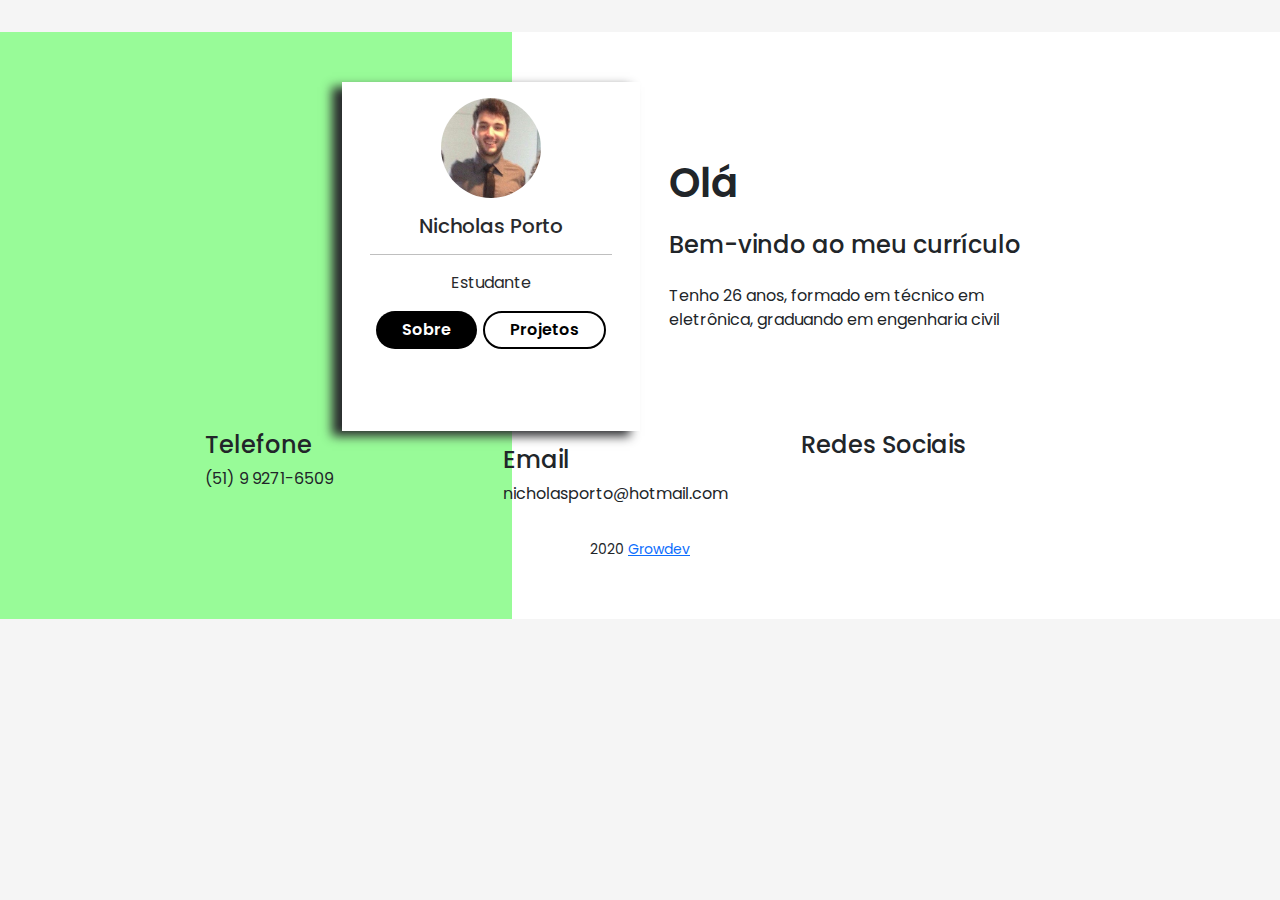
<file: index.html>
<!DOCTYPE html>
<html lang="pt-BR">
<head>
    <meta charset="UTF-8">
    <meta name="viewport" content="width=device-width, initial-scale=1.0">
    <link rel="stylesheet" href="./css/bootstrap.css">
    <link rel="stylesheet" href="./css/estilo.css">
    <link rel="preconnect" href="https://fonts.gstatic.com">
    <link href="https://fonts.googleapis.com/css2?family=Poppins:wght@300;400;600;700&display=swap" rel="stylesheet">
    <link rel="stylesheet" href="https://pro.fontawesome.com/releases/v5.10.0/css/all.css" integrity="sha384-AYmEC3Yw5cVb3ZcuHtOA93w35dYTsvhLPVnYs9eStHfGJvOvKxVfELGroGkvsg+p" crossorigin="anonymous"/>
    <title>Document</title>
</head>
<body>
    <div class="container-fluid container-linear">
        <div class="row container-card">
            <div class="offset-lg-3 col-md-3 col-lg-3 card-col">
                <div class="card card-perfil">
                    <div class="img-card-perfil">
                        <img src="./img/foto.jpg" alt="Minha foto" class="card-image mx-auto d-block">
                    </div>
                    <div class="card-body">
                        <h5 class="text-center card-title">Nicholas Porto</h5>
                        <hr class="hr">
                        <p class="text-center">Estudante</p>
                        <div class="botoes-card">
                            <button onclick="clickSobre()" class="btn mr-1" id="btn-sobre">Sobre</button>
                            <button onclick="clickProjetos()" class="btn ml-1 btn-card" id="btn-projetos">Projetos</button>
                        </div>
                        <div class="icon-redes-sociais">
                            <div class="links-redes-sociais mt-2">
                                <a href="https://www.facebook.com/nicholas.porto">
                                    <i class="fab fa-facebook"></i>
                                </a>
                                <a href="#">
                                    <i class="fab fa-twitter"></i>
                                </a>
                                <a href="https://www.linkedin.com/in/nicholas-porto-28354111a/">
                                    <i class="fab fa-linkedin"></i>
                                </a>
                                <a href="#">
                                    <i class="fab fa-instagram"></i>
                                </a>
                            </div>
                        </div>
                    </div>
                </div>
            </div>
            <div class="col-md-6 col-lg-6 text-body">
                <div class="text" id="texto-1">
                    <h1 class="title-text">Olá</h1>
                    <h4 class="title-subtitle">Bem-vindo ao meu currículo</h4>
                    <p>Tenho 26 anos, formado em técnico em eletrônica, graduando em engenharia civil</p>
                    
                </div>
            

                <div class="text" id="texto-2">
                    <h1 class="title-text">Projetos</h1>
                    <h4 class="title-subtitle">Projetos Trabalhados</h4>
                    <p> <a href="https://github.com/porto-n" target="_blank" class="link-git">
                        <ul>
                            <li>GitHub</li>
                        </ul>
                        </a></p>
                </div>
            </div>

            <footer class="container">
                <div class="row" id="footer-elementos">
                    <div class="col-md-3 col-lg-3">
                        <div class="telefone">
                            <h4>Telefone</h4>
                            <p>(51) 9 9271-6509</p>
                        </div>    
                    </div>
                    <div class="col-md-3 col-lg-3">
                        <div class="email">
                            <h4>Email</h4>
                            <p>nicholasporto@hotmail.com</p>
                        </div>
                    </div>
                    <div class="col-md-3 col-lg-3">
                        <div class="links-redes-sociais">
                            <h4>Redes Sociais</h4>
                            <a href="https://www.facebook.com/nicholas.porto">
                                <i class="fab fa-facebook"></i>
                            </a>
                            <a href="#">
                                <i class="fab fa-twitter"></i>
                            </a>
                            <a href="https://www.linkedin.com/in/nicholas-porto-28354111a/">
                                <i class="fab fa-linkedin"></i>
                            </a>
                            <a href="#">
                                <i class="fab fa-instagram"></i>
                            </a>
                        </div>
                    </div>
                </div>
                <div class="row text-center mb-2">
                    <div class="col-lg-12 col-md-12">
                        <small> 2020 <a href="http://growdev.com.br">Growdev</a></small>
                    </div>
                </div>
            </footer>
        </div>

    </div>
<script src="./js/index.js"></script>
</body>
</html>
</file>
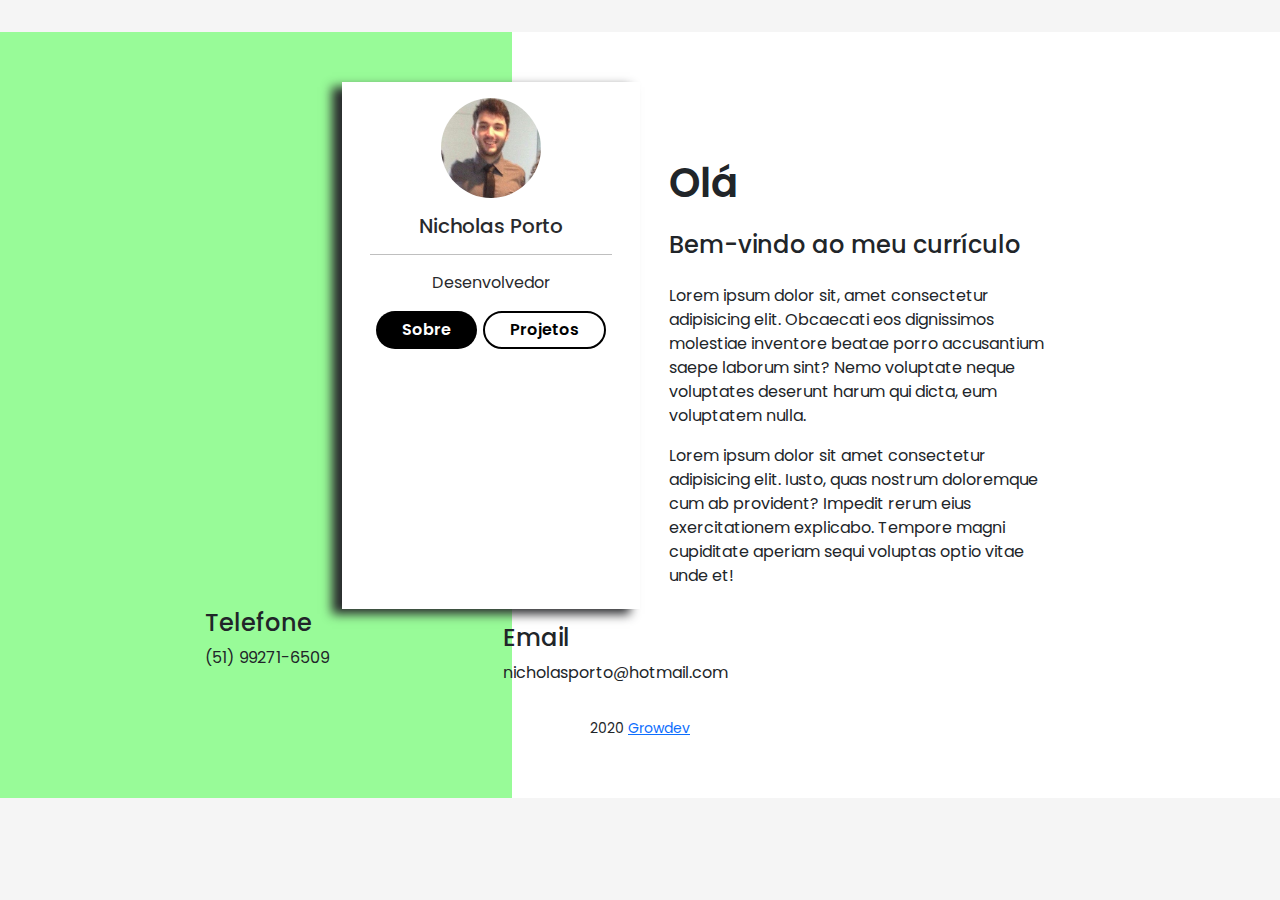
<file: html/index.html>
<!DOCTYPE html>
<html lang="pt-BR">
<head>
    <meta charset="UTF-8">
    <meta name="viewport" content="width=device-width, initial-scale=1.0">
    <link rel="stylesheet" href="../css/bootstrap.css">
    <link rel="stylesheet" href="../css/estilo.css">
    <link rel="preconnect" href="https://fonts.gstatic.com">
    <link href="https://fonts.googleapis.com/css2?family=Poppins:wght@300;400;600;700&display=swap" rel="stylesheet">
    <link rel="stylesheet" href="https://pro.fontawesome.com/releases/v5.10.0/css/all.css" integrity="sha384-AYmEC3Yw5cVb3ZcuHtOA93w35dYTsvhLPVnYs9eStHfGJvOvKxVfELGroGkvsg+p" crossorigin="anonymous"/>
    <title>Document</title>
</head>
<body>
    <div class="container-fluid container-linear">
        <div class="row container-card">
            <div class="offset-lg-3 col-md-3 col-lg-3 card-col">
                <div class="card card-perfil">
                    <div class="img-card-perfil">
                        <img src="../img/foto.jpg" alt="Minha foto" class="card-image mx-auto d-block">
                    </div>
                    <div class="card-body">
                        <h5 class="text-center card-title">Nicholas Porto</h5>
                        <hr class="hr">
                        <p class="text-center">Desenvolvedor</p>
                        <div class="botoes-card">
                            <button onclick="clickSobre()" class="btn mr-1" id="btn-sobre">Sobre</button>
                            <button onclick="clickProjetos()" class="btn ml-1 btn-card" id="btn-projetos">Projetos</button>
                        </div>
                        <div class="icon-redes-sociais">
                            <div class="links-redes-sociais mt-2">
                                <a href="#">
                                    <i class="fab fa-facebook"></i>
                                </a>
                                <a href="#">
                                    <i class="fab fa-twitter"></i>
                                </a>
                                <a href="#">
                                    <i class="fab fa-linkedin"></i>
                                </a>
                                <a href="#">
                                    <i class="fab fa-instagram"></i>
                                </a>
                            </div>
                        </div>
                    </div>
                </div>
            </div>
            <div class="col-md-6 col-lg-6 text-body">
                <div class="text" id="texto-1">
                    <h1 class="title-text">Olá</h1>
                    <h4 class="title-subtitle">Bem-vindo ao meu currículo</h4>
                    <p>Lorem ipsum dolor sit, amet consectetur adipisicing elit. Obcaecati eos dignissimos molestiae inventore beatae porro accusantium saepe laborum sint? Nemo voluptate neque voluptates deserunt harum qui dicta, eum voluptatem nulla.</p>
                    <p>Lorem ipsum dolor sit amet consectetur adipisicing elit. Iusto, quas nostrum doloremque cum ab provident? Impedit rerum eius exercitationem explicabo. Tempore magni cupiditate aperiam sequi voluptas optio vitae unde et!</p>
                </div>
            

                <div class="text" id="texto-2">
                    <h1 class="title-text">Projetos</h1>
                    <h4 class="title-subtitle">Projetos Trabalhados</h4>
                    <p> <a href="http://www.growdev.com.br" target="_blank">Site da Growdev - Lorem ipsum, dolor sit amet consectetur adipisicing elit. Accusantium iure, ducimus fugiat soluta sit amet id qui ipsam odio culpa quo minima repellendus. Repudiandae sapiente consectetur sit ducimus nemo deleniti?</a></p>
                </div>
            </div>

            <footer class="container">
                <div class="row" id="footer-elementos">
                    <div class="col-md-3 col-lg-3">
                        <h4>Telefone</h4>
                        <p>(51) 99271-6509</p>
                    </div>
                    <div class="col-md-3 col-lg-3">
                        <div class="email">
                            <h4>Email</h4>
                            <p>nicholasporto@hotmail.com</p>
                        </div>
                    </div>
                    <div class="col-md-3 col-lg-3">
                        <div class="links-redes-sociais">
                            <a href="#">
                                <i class="fab fa-facebook"></i>
                            </a>
                            <a href="#">
                                <i class="fab fa-twitter"></i>
                            </a>
                            <a href="#">
                                <i class="fab fa-linkedin"></i>
                            </a>
                            <a href="#">
                                <i class="fab fa-instagram"></i>
                            </a>
                        </div>
                    </div>
                </div>
                <div class="row text-center mb-2">
                    <div class="col-lg-12 col-md-12">
                        <small> 2020 <a href="http://growdev.com.br">Growdev</a></small>
                    </div>
                </div>
            </footer>
        </div>

    </div>
<script src="../js/index.js"></script>
</body>
</html>
</file>
<file: css/estilo.css>
body {
    font-family: "Poppins";
    background-color: #F5F5F5;
}

.container-card {
    padding: 50px 0px 50px 0px;
    margin: 2em;
}

.img-card-perfil{
    display: flex;
    justify-content: center;
}

.card-title{
    font-family: 'Poppins';
}

.hr{
    height: 1px;
    background-color: black;
    width: 100%;
}

.card-image{
    height: 100px;
    width: 100px;
    border-radius: 50%;
    margin-top: 1em;
}

.card-perfil{
    background-color: #19DEF0 !important;
    box-shadow: 0px 0px 5px #F5F5F5;
}

.botoes-card{
    display: flex;
    justify-content: space-evenly;
}

#btn-sobre{
    border-radius: 20px;
    padding: 5px 25px;
    background-color: black !important;
    font-weight: 600;
    color: white;
}

#btn-projetos{
    border: 2px solid black;
    border-radius: 20px;
    padding: 5px 25px;
    font-weight: 600;
}

.icon-redes-sociais{
    text-align: center;
    padding: 10px;
}

.title-text{
    margin-top: 1em;
    font-weight: 600;
}

.title-subtitle{
    margin: 1em 0;
}

.text{
    padding: 5px 17px;
}

.links-redes-sociais{
    text-decoration: none;
}

.links-redes-sociais i{
    color: black;
    font-size: 25px;
    padding: 10px;
}

#footer-elementos{
    display: flex;
    justify-content: space-evenly;
}

#footer-elementos .email{
    padding: 15px 0px 15px 0px;
}

@media(min-width: 900px){

    .container-linear{
        background: linear-gradient(to left, #fff 60%, #98FB98 40%);
    }

    .card-col{
        display: flex;
        justify-content: flex-end;
        align-content: center;
        background-color: white;
        box-shadow: -10px 5px 10px 0px #292A2D;
    }

    .card-perfil{
        background-color: white !important;
        color: #292A2D;
        box-shadow: none !important;
        width: 18em;
        border: none !important;
    }

    .btn-card{
        color: black !important;
    }

    .text-body{
        box-shadow: none;
    }

    .text{
        max-width: 430px;
        vertical-align: middle;
        margin-top: 2em;
    }

    #footer-elementos{
        display: flex !important;
        justify-content: center !important;
    }
}

#texto-2{
    display: none;
}

.link-git{
    text-decoration: none;
    color: black;
}
</file>
